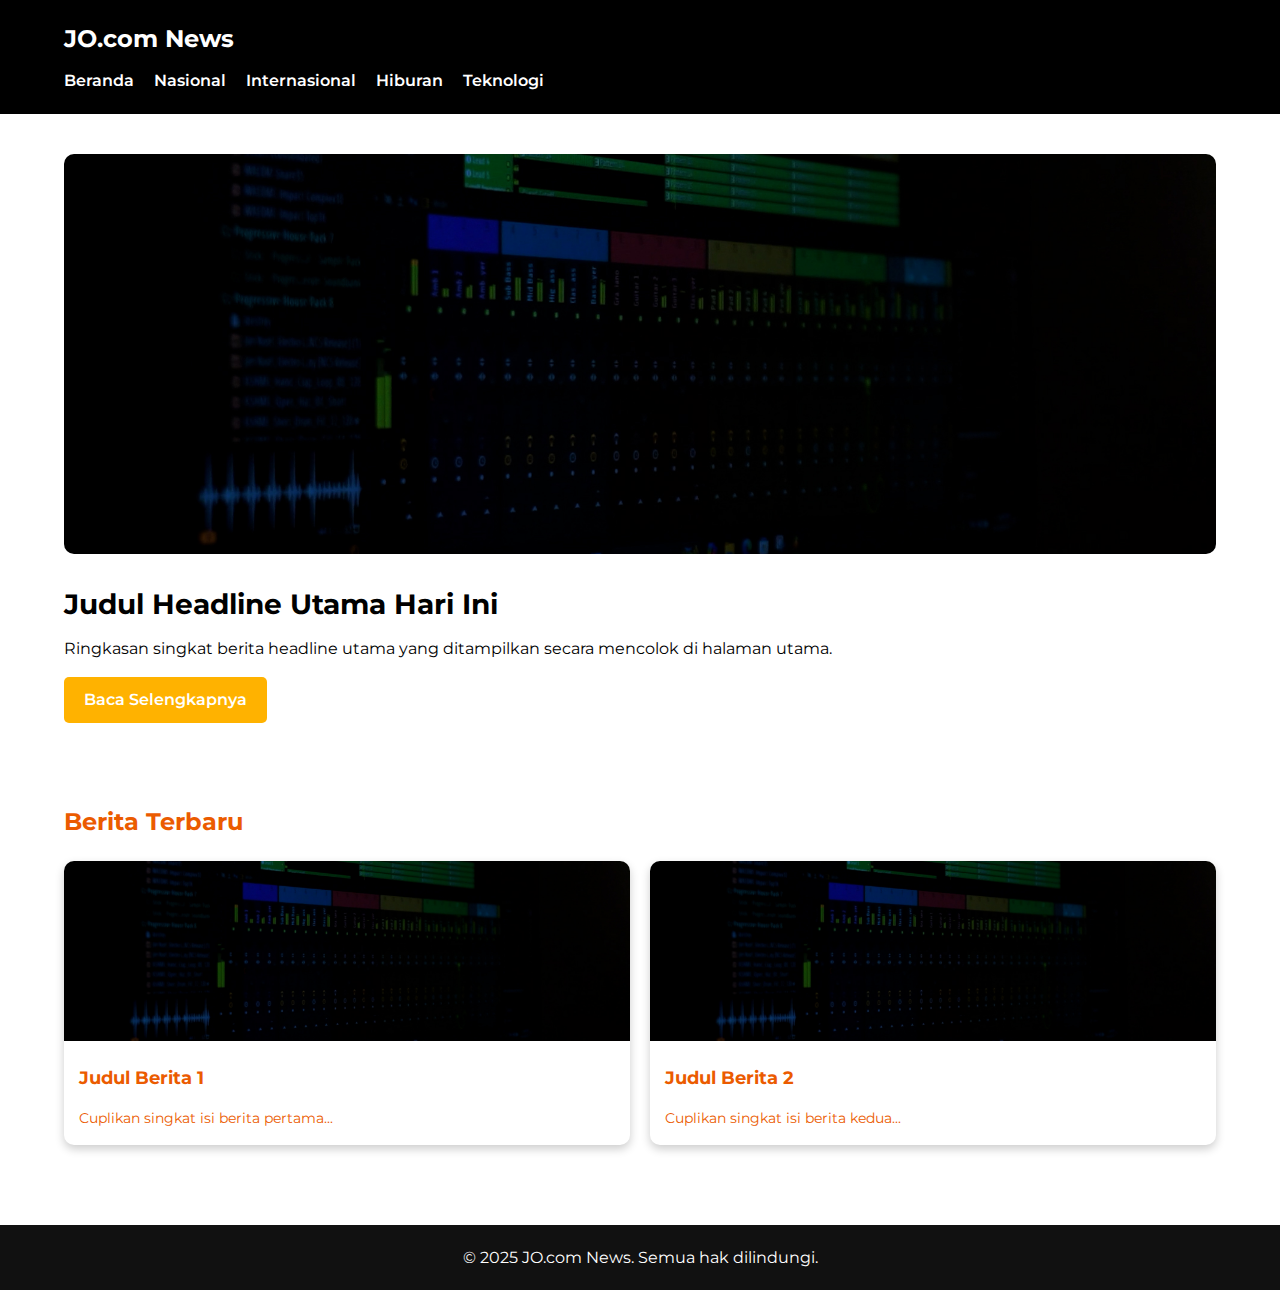
<file: index.html>
<!DOCTYPE html>
<html lang="id">
<head>
    <meta charset="UTF-8" />
    <meta name="viewport" content="width=device-width, initial-scale=1.0" />
    <title>JO.com - Berita Terkini dan Terpercaya</title>
    <link rel="stylesheet" href="./CSS/style.css" />
</head>
<body>
    <!-- HEADER / NAVBAR -->
    <header>
        <div class="container">
            <h1 class="logo">JO.com News</h1>
            <nav>
                <ul>
                    <li><a href="#">Beranda</a></li>
                    <li><a href="#">Nasional</a></li>
                    <li><a href="#">Internasional</a></li>
                    <li><a href="#">Hiburan</a></li>
                    <li><a href="#">Teknologi</a></li>
                </ul>
            </nav>
        </div>
    </header>
    
    <!-- HERO / HEADLINE BERITA -->
    <section class="hero">
        <div class="container">
            <img src="./Images/Background Section 1.jpg" alt="Headline Utama" />
            <div class="headline-text">
                <h2>Judul Headline Utama Hari Ini</h2>
                <p>Ringkasan singkat berita headline utama yang ditampilkan secara mencolok di halaman utama.</p>
                <a href="articles/article1.html" class="btn">Baca Selengkapnya</a>
            </div>
        </div>
    </section>

    <!-- LIST ARTIKEL BERITA -->
    <section class="news-list">
        <div class="container">
            <h3>Berita Terbaru</h3>
            <div class="grid">
                <!-- Artikel 1 -->
                <div class="card">
                    <img src="./Images/Background Section 1.jpg" alt="Thumbnail Berita" />
                    <h4><a href="./article-template-1.html">Judul Berita 1</a></h4>
                    <p>Cuplikan singkat isi berita pertama...</p>
                </div>

                <!-- Artikel 2 -->
                <div class="card">
                    <img src="./Images/Background Section 1.jpg" alt="Thumbnail Berita" />
                    <h4><a href="./article-template-2.html">Judul Berita 2</a></h4>
                    <p>Cuplikan singkat isi berita kedua...</p>
                </div>

            <!-- Tambahkan sampai Artikel 16 -->
            <!-- Copy paste card dan ubah sesuai kebutuhan -->
            </div>
        </div>
    </section>

    <!-- FOOTER -->
    <footer>
        <div class="container">
            <p>&copy; 2025 JO.com News. Semua hak dilindungi.</p>
        </div>
    </footer>

    <script src="./JS/main.js"></script>
</body>
</html>
</file>
<file: CSS/style.css>
/* Import Google Font */
@import url('https://fonts.googleapis.com/css2?family=Montserrat:wght@400;600;700&display=swap');

/* Reset dan Global */
* {
  margin: 0;
  padding: 0;
  box-sizing: border-box;
}

body {
  font-family: 'Montserrat', sans-serif;
  line-height: 1.6;
  background-color: #FFF;
  color: black;
}

/* Container */
.container {
  width: 90%;
  max-width: 1200px;
  margin: auto;
}

/* Header */
header {
  background-color: black;
  color: #fff;
  padding: 20px 0;
}

header .logo {
  font-size: 24px;
  font-weight: 700;
}

nav ul {
  list-style: none;
  display: flex;
  gap: 20px;
  margin-top: 10px;
}

nav a {
  color: #fff;
  text-decoration: none;
  font-weight: 600;
  transition: 0.2s;
}

nav a:hover {
  color: #FFB200;
}

/* Hero Section */
.hero {
  padding: 40px 0;
  display: flex;
  align-items: center;
}

.hero img {
  width: 100%;
  max-height: 400px;
  object-fit: cover;
  border-radius: 10px;
}

.headline-text {
  margin-top: 20px;
}

.headline-text h2 {
  font-size: 28px;
  margin-bottom: 10px;
}

.headline-text p {
  font-size: 16px;
  margin-bottom: 15px;
}

.btn {
  display: inline-block;
  background-color: #FFB200;
  color: #fff;
  padding: 10px 20px;
  text-decoration: none;
  font-weight: 600;
  border-radius: 5px;
  transition: 0.3s;
}

.btn:hover {
  background-color: #EB5B00;
}

/* News List Section */
.news-list {
  padding: 40px 0;
}

.news-list h3 {
  font-size: 24px;
  margin-bottom: 20px;
  color: #EB5B00;
}

.grid {
  display: grid;
  grid-template-columns: repeat(auto-fit, minmax(280px, 1fr));
  gap: 20px;
}

.card {
  background-color: #fff;
  border-radius: 10px;
  overflow: hidden;
  box-shadow: 0 4px 10px rgba(0,0,0,0.2);
  transition: 0.3s;
}

.card:hover {
  transform: translateY(-5px);
}

.card img {
  width: 100%;
  height: 180px;
  object-fit: cover;
}

.card h4 {
  padding: 15px;
  font-size: 18px;
}

.card p {
  padding: 0 15px 15px;
  font-size: 14px;
  color: #EB5B00;
}

.card a {
  color: #EB5B00;
  text-decoration: none;
}

.card a:hover {
  text-decoration: underline;
}

/* Footer */
footer {
  background-color: #111;
  color: #fff;
  text-align: center;
  padding: 20px 0;
  margin-top: 40px;
}

#backToTop {
    position: fixed;
    bottom: 30px;
    right: 30px;
    background-color: #00aaff;
    color: #fff;
    border: none;
    border-radius: 50%;
    font-size: 20px;
    width: 40px;
    height: 40px;
    cursor: pointer;
    display: none;
    align-items: center;
    justify-content: center;
    box-shadow: 0 4px 10px rgba(0,0,0,0.2);
    transition: 0.3s;
    z-index: 1000;
  }
  
  #backToTop.show {
    display: flex;
  }
  
  header.sticky {
    position: fixed;
    top: 0;
    left: 0;
    right: 0;
    z-index: 999;
    background-color: #111;
    box-shadow: 0 2px 8px rgba(0, 0, 0, 0.2);
  }
</file>
